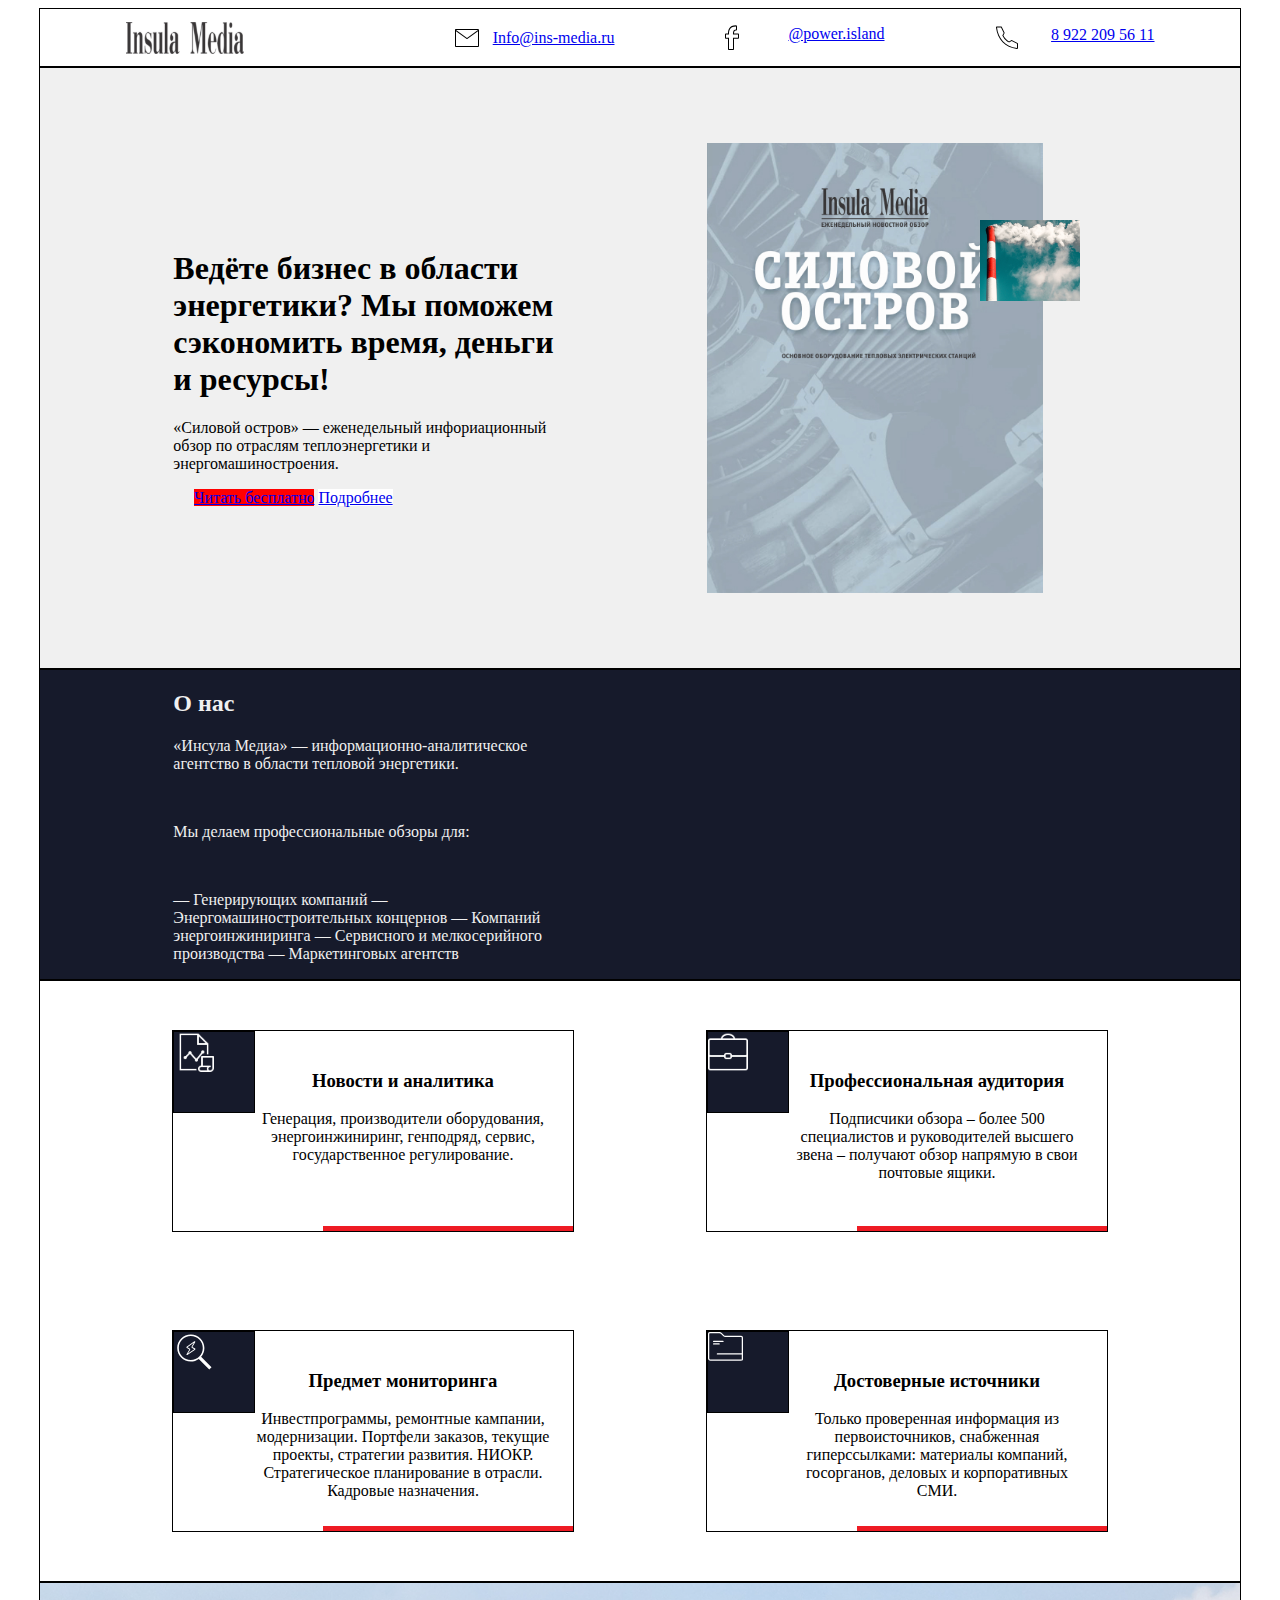
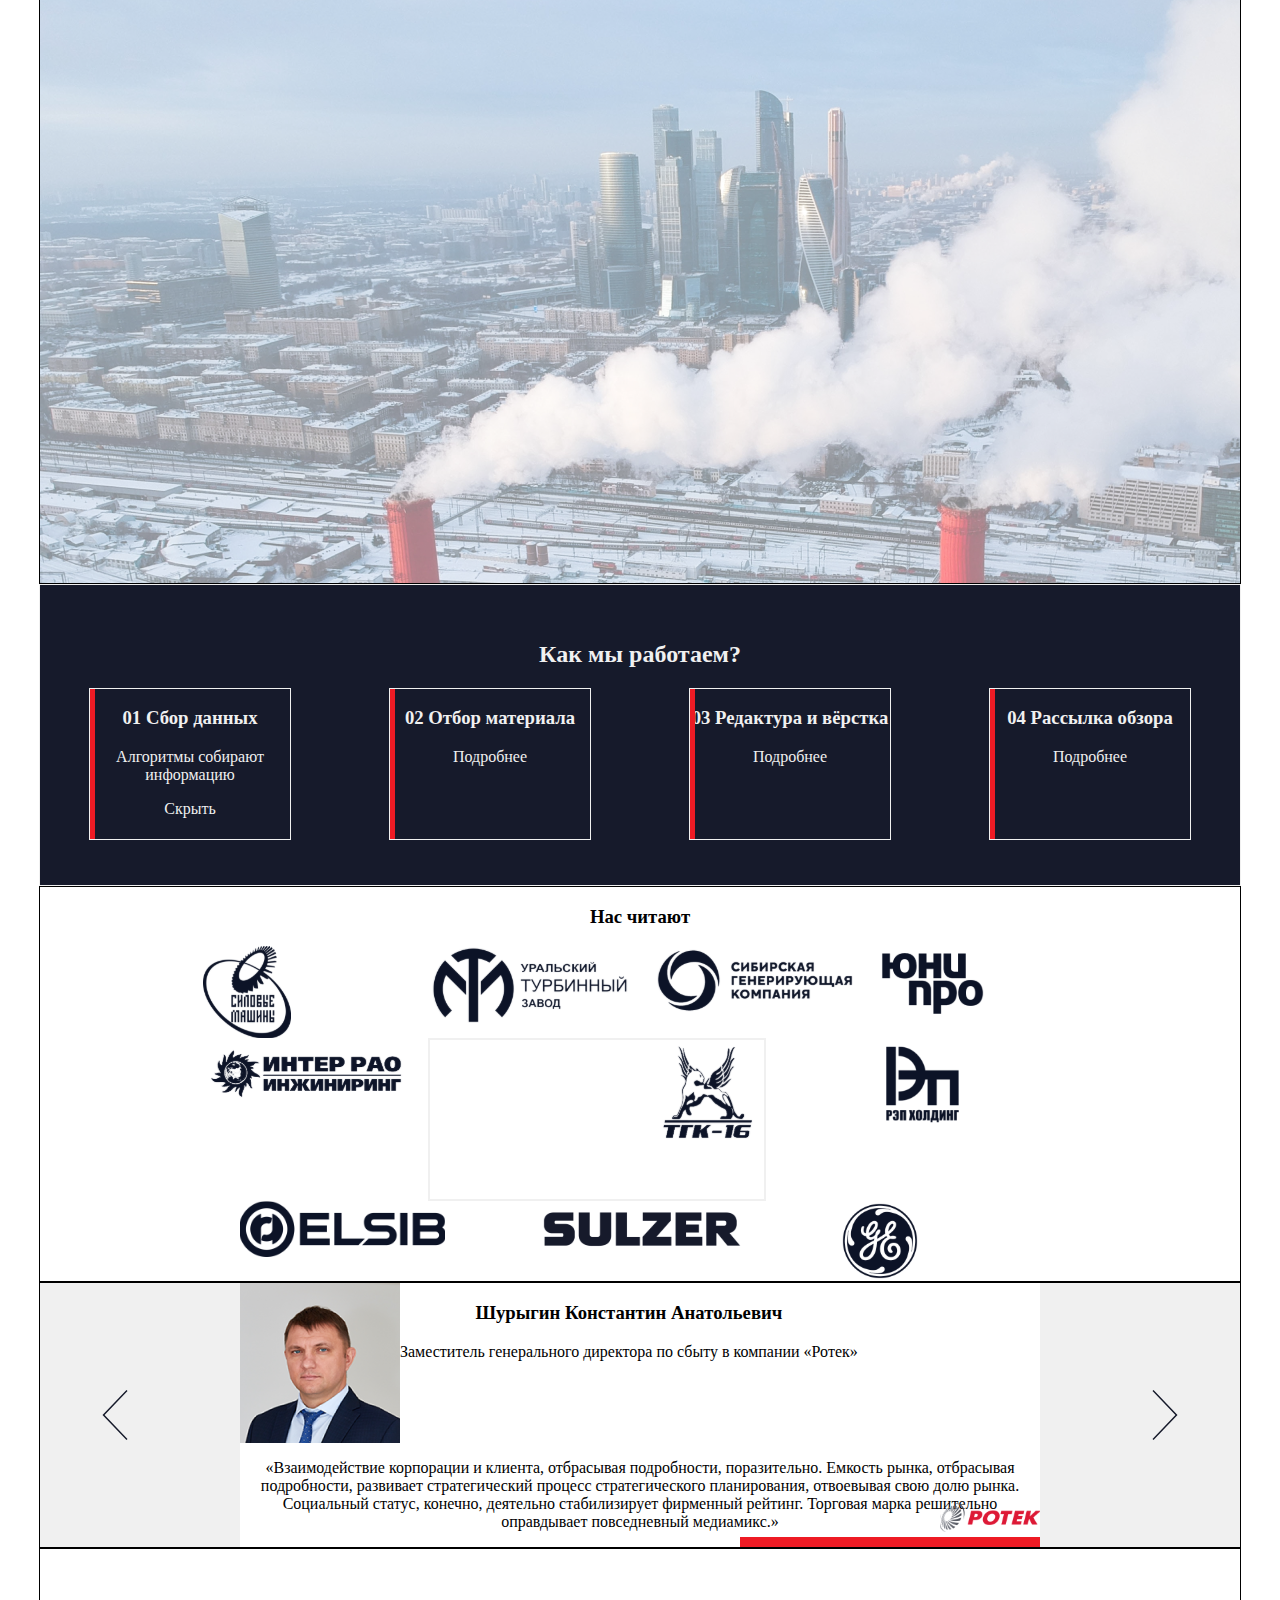
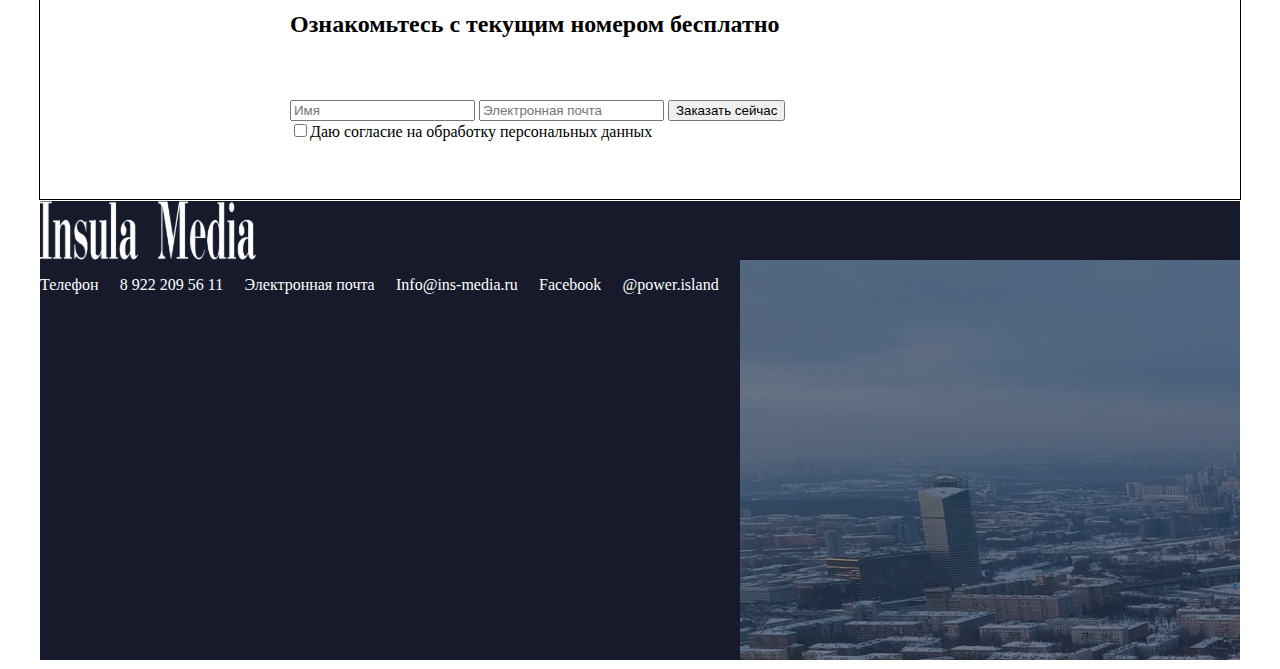
<file: index.html>
<html lang="en">
<head>
    <meta charset="UTF-8">
    <meta http-equiv="X-UA-Compatible" content="IE=edge">
    <meta name="viewport" content="width=device-width, initial-scale=1.0">
    <title>Document</title>
    <link rel="stylesheet" href="./css/main.css">
</head>
<body>
    <header>
        <div class="container">
            <a class="bbb" href="./index.html">
                <img src="./images/logo.svg" alt="logo site"></a>
            <nav class="nav">
                <ul class="ul">
                    <li class="aaa">
                        <img class="bir" src="./images/sms.svg" alt="sms logo">
                        <a class="bir" href="#">Info@ins-media.ru</a>
                    </li>
                    <li class="aaa">
                        <img class="bir" src="./images/facebook.svg" alt="facebook logo">
                        <a class="bir" href="#">@power.island</a>
                    </li>
                    <li class="aaa">
                        <img class="bir" src="./images/telefon.svg" alt="telefon logo">
                        <a class="bir" href="#">8 922 209 56 11</a>
                    </li>
                </ul>
            </nav>
        </div>
    </header>
  <main>
    <section class="section">
        <div class="section-a">
            <h1>Ведёте бизнес в области энергетики?
                Мы поможем сэкономить время, 
                деньги и ресурсы!</h1>
                <p>«Силовой остров» — еженедельный инфориационный обзор по отраслям теплоэнергетики 
                    и энергомашиностроения.</p>
                    <div class="section-a-a">
                        <a class="cccred" href="#">Читать бесплатно</a>
                        <a class="ccc" href="#">Подробнее</a>
                    </div>
                    
        </div>
        <div class="section-a1">
            <img class="rasm777" src="./images/rasm.jpg" alt="bu yerda saytni rasmi bor edi">
           
        </div>
    </section>
    <section class="section-1">
        <div class="section-1-1">
            <h2>О нас</h2>
            <p>«Инсула Медиа» — информационно-аналитическое 
                агентство в области тепловой энергетики. </p>
                <br>
                <p>Мы делаем профессиональные обзоры для:</p>
                <br>
                <p>— Генерирующих компаний
                    — Энергомашиностроительных концернов
                    — Компаний энергоинжиниринга
                    — Сервисного и мелкосерийного производства
                    — Маркетинговых агентств
                </p>
        </div>
        <div class="section-1-1">
            <img class="gggg" src="./images/rasm1.jpg" alt="zavod rasmi">
        </div>
    </section>

    <section class="section-3">
         <div class="section3-1">
            <div class="section3-1-1">
                <img src="./images/icon1.svg" alt="icon1">
            </div>
            <div class="section3-1-2"><h3>Новости и аналитика</h3>
                <p>Генерация, производители оборудования, энергоинжиниринг, генподряд, 
                    сервис, государственное регулирование.
                </p></div>
                <div class="redline"></div>
                </div>

                <div class="section3-1">
                    <div class="section3-1-1">
                        <img src="./images/icon2.svg" alt="icon1">
                    </div>
                    <div class="section3-1-2">
                        <h3>Профессиональная аудитория</h3>
                        <p>Подписчики обзора – более 500 специалистов и руководителей высшего звена – получают обзор напрямую в свои почтовые ящики.</p>
                    </div>
                    <div class="redline"></div>
                </div>
        
                <div class="section3-1">
                    <div class="section3-1-1">
                        <img src="./images/icon3.svg" alt="icon1">
                    </div>
                    <div class="section3-1-2">
                        <h3>Предмет мониторинга</h3>
                        <p>Инвестпрограммы, ремонтные кампании, модернизации. Портфели заказов, текущие проекты, стратегии развития. НИОКР. Стратегическое планирование в отрасли. Кадровые назначения.</p>
                    </div>
                    <div class="redline"></div>
                </div>

                <div class="section3-1">
                    <div class="section3-1-1">
                        <img src="./images/icon4.svg" alt="icon4">
                    </div>
                    <div class="section3-1-2">
                        <h3>Достоверные источники</h3>
                        <p>Только проверенная информация 
                            из первоисточников, снабженная гиперссылками: материалы компаний, госорганов, деловых и корпоративных СМИ.</p>
                    </div>
                    <div class="redline"></div>
                </div>
        

    </section>
    <section class="section-4">
        <div class="s4">
            
        </div>
    </section>
  
  <section class="section-5">
    <br>
    <br>
    <h2 class="s-5-1">Как мы работаем?</h2>
     <div class="s-5-1">
        <div class="s-5-2">
            <div class="s-red"></div>
            <h3>01 Сбор данных</h3> <p>Алгоритмы 
            собирают информацию</p>
        <p>Скрыть</p></div>
        <div class="s-5-2"> <div class="s-red"></div><h3>02
            Отбор материала</h3> <p>Подробнее</p></div>
        <div class="s-5-2"> <div class="s-red"></div> <h3>03
            Редактура и вёрстка</h3> <p>Подробнее</p></div>
        <div class="s-5-2"> <div class="s-red"></div><h3>04
            Рассылка обзора</h3> <p>Подробнее   </p></div>
     </div>
  </section>
  <section class="section-6"> 
<div class="s6"><h3>Нас читают</h3></div>
<div class="s6">
    <div class="s6-rasm"><img src="./images/brend1.svg" alt="brend1"></div>
    <div class="s6-rasm"><img src="./images/brend2.svg" alt="brend2"></div>
    <div class="s6-rasm"><img src="./images/brend3.svg" alt="brend3"></div>
    <div class="s6-rasm"><img src="./images/brend4.svg" alt="brend4"></div>
    <div class="s6-rasm"><img src="./images/brend5.svg" alt="brend5"></div>
    <div class="s6-rasm"><img src="./images/brend6.svg" alt="brend6"></div>
    <div class="s6-rasm"><img src="./images/brend77.svg" alt="brend7"></div>
    <div class="s6-rasm"><img src="./images/brend8.svg" alt="brend8"></div>
    <div class="s6-rasm"><img src="./images/brend9.svg" alt="brend9"></div>
    <div class="s6-rasm"><img src="./images/brend10.svg" alt="brend10"></div>
    <div class="s6-rasm"><img src="./images/brend11.svg" alt="brend11"></div>
</div>
  </section>
  <section class="section-7">
  <div class="ggg">
    <img class="s7s" src="./images/left.svg" alt="left">
    <!-- <div class="s7"><h2>Отзывы наших подписчиков</h2></div> -->
    <div class="s7">
        <div class="s77"><img src="./images/rasm rus.png" alt="rus ">
    <div class="s777">    <h3>Шурыгин Константин Анатольевич </h3>
        <p>Заместитель генерального директора по сбыту в компании «Ротек»</p></div>
    </div>
        <div class="s77"><p>«Взаимодействие корпорации и клиента, отбрасывая подробности, поразительно. Емкость рынка, отбрасывая подробности, развивает стратегический процесс стратегического планирования, отвоевывая свою долю рынка. Социальный статус, конечно, деятельно стабилизирует фирменный рейтинг. Торговая марка решительно оправдывает повседневный медиамикс.»</p></div>
    <div class="linered"></div>
    </div>
    <img class="s7s" src="./images/right.svg" alt="right">
  </div>
    <img class="gggg" src="./images/Company__logo.svg" alt="Company__logo">
  </section>
  <section class="section-8">
    <h2 class="s8">Ознакомьтесь с текущим номером бесплатно</h2>
    <form class="s8" action="post">
        <input type="text" placeholder="Имя" required>
        <input type="email" placeholder="Электронная почта" required>
        <input type="submit" value="Заказать сейчас"><br>
        <input type="checkbox" >Даю согласие на обработку персональных данных
    </form>
  </section>
  <footer>
    <img class="fff" src="./images/logo1.svg" alt="logo ">
    <div class="fff">
        <div class="ffff"><p>Телефон</p></div>
        <div class="ffff"><p>8 922 209 56 11</p></div>
        <div class="ffff"><p>Электронная почта</p></div>
        <div class="ffff"><p>Info@ins-media.ru</p></div>
        <div class="ffff"><p>Facebook</p></div>
        <div class="ffff"><p>@power.island</p></div>
        <div class="jsdkdjdeoe"></div>
    </div>
  </footer>
  </main>
</body>
</html>
</file>
<file: css/main.css>
header{
    background-color: #FFFFFF;;
}
.container{
    border: 1px solid;
    width: 1200px;
    margin: 0 auto;
    display: flex;
    flex-direction: row;
    justify-content: space-around;
    align-items: center;

}
.bbb{

}
.nav{
    /* border: 1px solid;
    width: 700px; */
    /* display: flex;
    flex-direction: row;
    justify-content: space-around;
    align-items: center; */
}

.ul{
    /* border: 1px solid; */
    width: 700px;
    display: flex;
    justify-content: space-between;
    flex-direction: row;
    /* justify-content: space-around; */
    align-items: center;
}
.aaa{
    display: flex;
    /* border: 1px solid; */
    width: 160px;
    flex-direction: row;
    justify-content: space-between;
}
.section{
    border: 1px solid;
    width: 1200px;
    height: 600px ;
    margin: 0 auto;
    display: flex;
    flex-direction: row;
    justify-content: space-evenly;
    align-items: center;
    background-color:  #F0F0F0;
    /* text-align: center; */
}
.section-a{
    /* border: 1px solid; */
    width: 400px;
}
.section-a1{
    /* border: 1px solid; */
    width: 400px;
    /* height: 400px; */
}
.section-a-a{
/* border: 1px solid; */
width: 240px;
align-items: center;
text-align: center;
}
.ccc{
    /* border: 1px solid; */
    width: 90px;
    /* height: 40px; */
    background-color: #FFFFFF;
}
.cccred{
    /* border: 1px solid; */
    height: 50px;
    width: 90px;  
    background-color: red;
}
.section-1{
    border: 1px solid;
    width: 1200px;
    margin: 0 auto;
    display: flex;
    flex-direction: row;
    justify-content: space-evenly;
    align-items: center;
    background-color: #161A2B;
}
.section-1-1{
    width: 600px;
}
.section-1-1{
    width: 400px;
    image-rendering;
    align-items: center;
    color: #F0F0F0;
}
.image-con{
    width: 50px;
    height: 50px;
    background-color: #161A2B;
}
.gggg{
    /* height: 300px; */
    width: 530px;
}
.rasm777{
    width: 336px;
    height: 450px;
}
.section-3{
    border: 1px solid;
    width: 1200px;
    height: 600px;
    margin: 0 auto;
    display: flex;
    flex-direction: row;
    flex-wrap: wrap;
    justify-content: space-evenly;
    align-items: center;
}

.section3-1{
    width: 400px;
    height: 200px;
    background-color:#ffffff;
    border: 1px solid;
    position: relative;
    display: flex;
}
.section3-1-1{
    width: 80px;
    height: 80px;
    border: 1px solid;
    background-color: #161A2B;
    position: absolute;
}
.section3-1-2{
    width: 300px;
    height: 200px;
    position: absolute;
    left: 80px;
    text-align: center;
    top: 20px;
}
.redline{
    background-color: #EE1B24;
    width: 250px;
    height: 5px;
    position: absolute;
    left: 150px;
    top: 195px;
}
.section-4{
    border: 1px solid;
    width: 1200px;
    margin: 0 auto;
  
}
.s4{
    background-image: url("../images/rasm3.jpg");
    width: 1200px;
    height: 600px;
    opacity: 0.5;
}
.section-5{
    border: 1px solid;
    width: 1200px;
    height: 300px;
    margin: 0 auto;
    background-color: #161A2B;
    color: #F0F0F0;
    
}
.s-5-1{
    display: flex;
    flex-direction: row;
    justify-content: space-around;
    
}
.s-5-2{
    border: 1px solid;
    width: 200px;
    height: 150px;
    text-align: center;

}
.s-red{
    position: absolute;
    width: 5px;
    background-color: #EE1B24;
    height: 150px;
}
.section-6{
    border: 1px solid;
    width: 1200px;
    margin: 0 auto;
    display: flex;
    flex-direction: column;
    align-items: center;
    justify-content: center;
}
.s6{
    /* border: 1px solid; */
    width: 900px;
    display:flex ;
    flex-direction: row;
    flex-wrap: wrap;
    justify-content: space-around;
    /* text-align: start; */
}
.s6-rasm{
width:200px ;
}
.section-7{
    border: 1px solid;
    width: 1200px;
    margin: 0 auto;
    position: relative;
}
.s7{
    width: 800px;
/* border: 1px solid; */
background-color: #FFFFFF;
justify-content: space-around;

}
.s77{
    width: 800px;
    /* border: 1px solid; */
    display: flex;
flex-direction: row;
text-align: center;
justify-content: safe;
}
.s7s{
    width: 50px;
    height: 50px;
}
.s777{
    text-align: center;
    align-items: center;
}
.ggg{
    /* border: 1px solid; */
    /* width: 1200px; */
    margin: 0 auto;
    display: flex;
    flex-direction: row ;
    justify-content: space-around;
    align-items: center;
    background-color: #F0F0F0;
    /* position: absolute; */
}
.gggg{
    position: absolute;
    width: 100px;
    top: 220px;
    right: 200px;
}
.linered{
    /* border: 1px solid #EE1B24 ; */
    position: absolute;
    background-color: #EE1B24;
    width: 300px;
    height: 10px;
    /* top: 265px; */
    right: 200px;
    bottom: 0;
}
.section-8{
    border: 1px solid;
    width: 1200px;
    height: 250px;
    margin: 0 auto;
    background-color: #FFFFFF;
    display: flex;
    flex-direction: column;
    justify-content: space-evenly;
    align-items: center;
}
.s8{
    width: 700px;
    /* border: 1px solid; */
}
footer{
    border: 1px solid;
    width: 1200px;
    /* height: 200px; */
    background-color: #161A2B;
    margin: 0 auto;
    color: #FFFFFF;
  
}
.fff{
    /* border: 1px solid; */
    display: flex;
    flex-direction: row;
    justify-content: space-between;
}
.ffff{
/* border: 1px solid; */
}
.jsdkdjdeoe{
    width: 500px;
    height: 400px;
    background-image: url('../images/rasm3.jpg');
    opacity: 0.5
}
</file>
